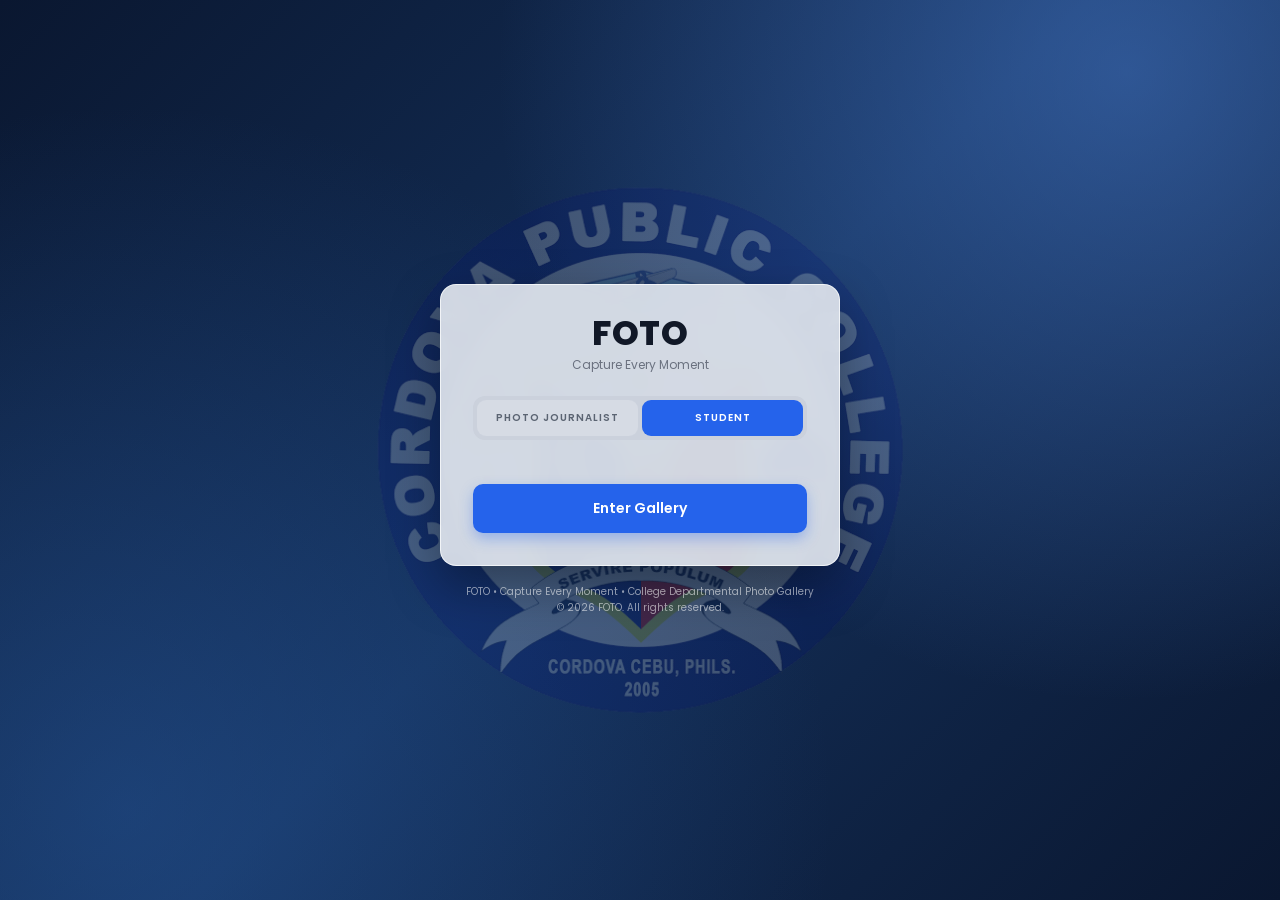
<file: index.html>
<!DOCTYPE html>
<html lang="en">
<head>
  <meta charset="UTF-8">
  <meta name="viewport" content="width=device-width, initial-scale=1">
  <title>FOTO | Login</title>
  <!-- ALL design comes from style.css -->
  <link rel="stylesheet" href="style.css">
</head>
<body>

  <!-- ===== LOGIN CARD ===== -->
  <main class="login-card">

    <!-- Title -->
    <h1 class="brand-title">FOTO</h1>
    <p class="brand-subtitle">Capture Every Moment</p>

    <!-- Tabs -->
    <div class="tabs">
      <button type="button" class="tab-btn" data-target="journalist-panel">Photo Journalist</button>
      <button type="button" class="tab-btn active" data-target="student-panel">Student</button>
    </div>

    <!-- ===== STUDENT TAB (shown first): no password, just a button ===== -->
    <div class="form-panel active" id="student-panel">
      <div class="student-space"></div>
      <!-- PHP: put your Student gallery file name in href="" (example: gallery.php) -->
      <a class="btn-blue" href="">Enter Gallery</a>
    </div>

    <!-- ===== PHOTO JOURNALIST TAB ===== -->
    <!-- PHP: put your login file name in action="" (example: login.php) -->
    <form class="form-panel" id="journalist-panel" action="" method="POST">

      <!-- Username -->
      <div class="input-box">
        <input type="text" name="username" placeholder="Username" required>
      </div>

      <!-- Password (with show/hide eye) -->
      <div class="input-box">
        <input type="password" name="password" id="password" placeholder="Password" required>
        <button type="button" class="eye-btn" id="toggle-password" aria-label="Show or hide password">
          <svg viewBox="0 0 24 24" fill="none" stroke="currentColor" stroke-width="2" stroke-linecap="round" stroke-linejoin="round">
            <path d="M1 12s4-8 11-8 11 8 11 8-4 8-11 8-11-8-11-8z"/>
            <circle cx="12" cy="12" r="3"/>
          </svg>
        </button>
      </div>

      <!-- Forgot Password link (goes to forgot-password.html) -->
      <a class="forgot-link" href="forgot-password.html">Forgot Password</a>

      <!-- Login button -->
      <button type="submit" class="btn-blue">Login</button>

      <!-- Sign up link (goes to signup.html) -->
      <p class="signup-text">Don't have an account? <a href="signup.html">Sign up</a></p>
    </form>

  </main>

  <!-- ===== FOOTER ===== -->
  <footer class="page-footer">
    FOTO • Capture Every Moment • College Departmental Photo Gallery<br>
    © 2026 FOTO. All rights reserved.
  </footer>

  <!-- ===== JAVASCRIPT: tab switching + show/hide password ===== -->
  <script>
    // Switch between tabs
    var tabButtons = document.querySelectorAll('.tab-btn');
    var panels = document.querySelectorAll('.form-panel');

    tabButtons.forEach(function (btn) {
      btn.addEventListener('click', function () {
        tabButtons.forEach(function (b) { b.classList.remove('active'); });
        panels.forEach(function (p) { p.classList.remove('active'); });
        btn.classList.add('active');
        document.getElementById(btn.dataset.target).classList.add('active');
      });
    });

    // Show / hide password
    var passwordInput = document.getElementById('password');
    document.getElementById('toggle-password').addEventListener('click', function () {
      passwordInput.type = (passwordInput.type === 'password') ? 'text' : 'password';
    });
  </script>

</body>
</html>
</file>
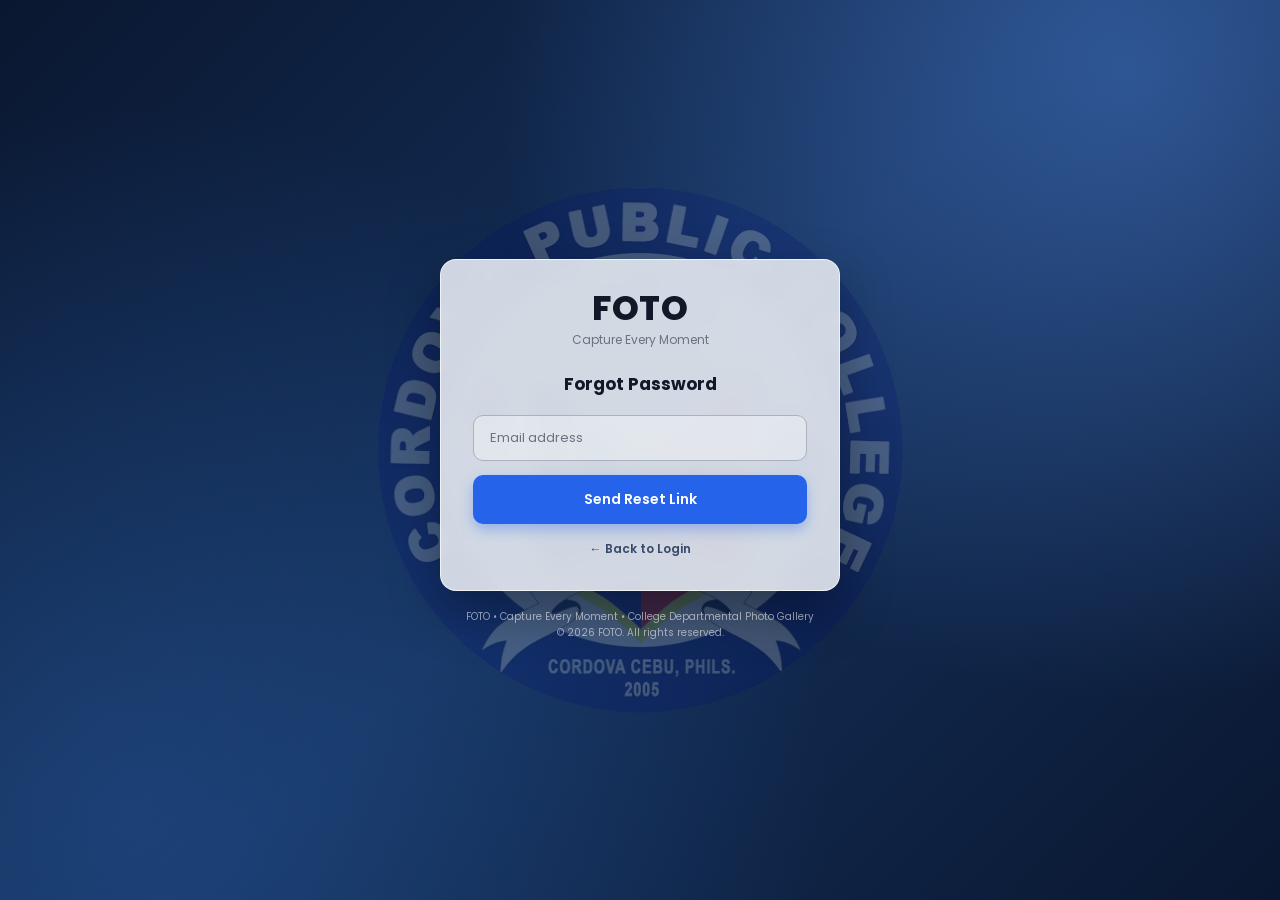
<file: forgot-password.html>
<!DOCTYPE html>
<html lang="en">
<head>
  <meta charset="UTF-8">
  <meta name="viewport" content="wbidth=device-width, initial-scale=1">
  <title>FOTO | Forgot Password</title>
  <!-- ALL design comes from style.css -->
  <link rel="stylesheet" href="style.css">
</head>
<body>

  <!-- ===== FORGOT PASSWORD CARD ===== -->
  <main class="login-card">

    <!-- Title -->
    <h1 class="brand-title">FOTO</h1>
    <p class="brand-subtitle">Capture Every Moment</p>

    <!-- Heading -->
    <h2 class="page-heading">Forgot Password</h2>

    <!-- PHP: put your reset file name in action="" (example: send-reset.php) -->
    <form class="page-form" action="" method="POST">

      <!-- Email address -->
      <div class="input-box">
        <input type="email" name="email" placeholder="Email address" required>
      </div>

      <!-- Send button -->
      <button type="submit" class="btn-blue">Send Reset Link</button>

      <!-- Back to login (goes to index.html) -->
      <a class="back-link" href="index.html">&larr; Back to Login</a>
    </form>

  </main>

  <!-- ===== FOOTER ===== -->
  <footer class="page-footer">
    FOTO • Capture Every Moment • College Departmental Photo Gallery<br>
    © 2026 FOTO. All rights reserved.
  </footer>

</body>
</html>
</file>
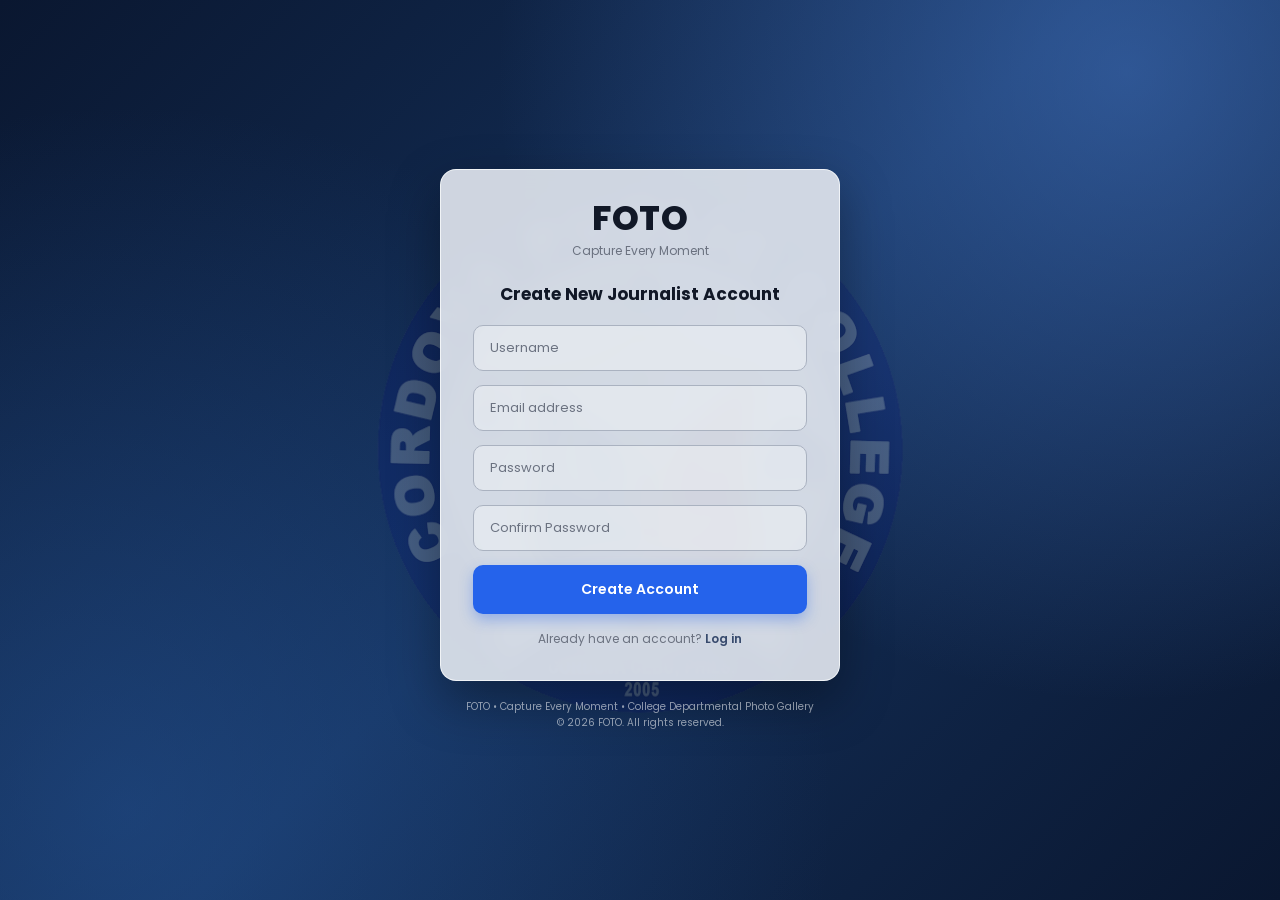
<file: signup.html>
<!DOCTYPE html>
<html lang="en">
<head>
  <meta charset="UTF-8">
  <meta name="viewport" content="width=device-width, initial-scale=1">
  <title>FOTO | Create Account</title>
  <!-- ALL design comes from style.css -->
  <link rel="stylesheet" href="style.css">
</head>
<body>

  <!-- ===== SIGN UP CARD ===== -->
  <main class="login-card">

    <!-- Title -->
    <h1 class="brand-title">FOTO</h1>
    <p class="brand-subtitle">Capture Every Moment</p>

    <!-- Heading -->
    <h2 class="page-heading">Create New Journalist Account</h2>

    <!-- PHP: put your sign-up file name in action="" (example: register.php) -->
    <form class="page-form" action="" method="POST">

      <!-- Username -->
      <div class="input-box">
        <input type="text" name="username" placeholder="Username" required>
      </div>

      <!-- Email -->
      <div class="input-box">
        <input type="email" name="email" placeholder="Email address" required>
      </div>

      <!-- Password -->
      <div class="input-box">
        <input type="password" name="password" placeholder="Password" required>
      </div>

      <!-- Confirm password -->
      <div class="input-box">
        <input type="password" name="confirm_password" placeholder="Confirm Password" required>
      </div>

      <!-- Create button -->
      <button type="submit" class="btn-blue">Create Account</button>

      <!-- Back to login (goes to index.html) -->
      <p class="signup-text">Already have an account? <a href="index.html">Log in</a></p>
    </form>

  </main>

  <!-- ===== FOOTER ===== -->
  <footer class="page-footer">
    FOTO • Capture Every Moment • College Departmental Photo Gallery<br>
    © 2026 FOTO. All rights reserved.
  </footer>

</body>
</html>
</file>
<file: style.css>
/* =====================================================
   FOTO LOGIN SYSTEM - style.css
   ALL design lives in this file (colours, fonts, spacing).
   Used by: index.html, forgot-password.html, signup.html
   ===================================================== */

/* ---------- Font (Poppins) ---------- */
@import url("https://fonts.googleapis.com/css2?family=Poppins:wght@400;500;600;700;800&display=swap");

/* =====================================================
   - COLOURS -   (change these first!)
   ===================================================== */
:root {
  /* Page background */
  --bg-dark:           #0a1730;                  /* darkest blue */
  --bg-mid:            #14305a;                  /* middle blue */
  --bg-glow:           rgba(70, 120, 200, 0.55); /* soft glow top-right */

  /* Card */
  --card-bg:           rgba(222, 227, 236, 0.93);
  --card-border:       rgba(255, 255, 255, 0.7);

  /* Text */
  --text-dark:         #111827;   /* FOTO title, input text */
  --text-grey:         #6b7280;   /* small texts */
  --text-light:        #9ca3af;   /* forgot password, eye icon */
  --link-color:        #374a6d;   /* "Sign up" / "Log in" links */

  /* Blue (active tab + buttons) */
  --blue:              #2563eb;
  --blue-hover:        #3b76f0;   /* button on hover (lighter) */
  --blue-text:         #ffffff;

  /* Tabs + inputs */
  --tab-track:         #cbd1dc;   /* box behind both tabs */
  --tab-inactive:      #d6dbe4;
  --tab-inactive-text: #5b6472;
  --input-bg:          rgba(255, 255, 255, 0.35);
  --input-border:      #aab2c0;

  /* Text under the card */
  --footer-text:       rgba(255, 255, 255, 0.55);
}

/* =====================================================
   - BASIC RESET + PAGE BACKGROUND -
   ===================================================== */
* { box-sizing: border-box; margin: 0; padding: 0; }

body {
  min-height: 100vh;
  display: flex;
  flex-direction: column;
  align-items: center;
  justify-content: center;
  padding: 24px 16px;
  font-family: "Poppins", Arial, sans-serif;
  overflow-x: hidden;
  /* dark blue gradient + soft glow top-right */
  background:
    radial-gradient(circle at 88% 8%, var(--bg-glow), transparent 45%),
    radial-gradient(circle at 10% 90%, rgba(40, 90, 160, 0.45), transparent 50%),
    linear-gradient(135deg, var(--bg-dark) 0%, var(--bg-mid) 50%, var(--bg-dark) 100%);
  background-attachment: fixed;
}

/* =====================================================
   - SCHOOL LOGO (faded, behind the card) -
   Uses logo.png from this folder, so it shows on EVERY page
   (login, student, forgot password, sign up).
   To change it: replace logo.png with another transparent PNG.
   ===================================================== */
body::before {
  content: "";
  position: fixed;
  top: 50%;
  left: 50%;
  width: 525px;               /* logo size - make bigger or smaller here */
  height: 525px;
  max-width: 95vw;
  max-height: 95vw;
  transform: translate(-50%, -50%);
  opacity: 0.2;               /* how faded the logo is (0 = hidden, 1 = solid) */
  pointer-events: none;
  background-image: url("logo.png");
  background-repeat: no-repeat;
  background-position: center;
  background-size: contain;
}

/* =====================================================
   - CARD (the white box in the centre) -
   ===================================================== */
.login-card {
  position: relative;
  z-index: 1;
  width: 100%;
  max-width: 400px;
  padding: 30px 32px 32px;
  background: var(--card-bg);
  border: 1px solid var(--card-border);
  border-radius: 16px;
  box-shadow: 0 20px 50px rgba(0, 0, 0, 0.35);
  backdrop-filter: blur(10px);
}

/* ---------- Title + small text ---------- */
.brand-title {
  text-align: center;
  font-size: 34px;
  font-weight: 800;
  letter-spacing: 0.5px;
  line-height: 1.1;
  color: var(--text-dark);
}
.brand-subtitle {
  text-align: center;
  font-size: 12px;
  color: var(--text-grey);
  margin-top: 4px;
}

/* Heading on forgot-password / signup pages */
.page-heading {
  margin-top: 22px;
  text-align: center;
  font-size: 17px;
  font-weight: 700;
  color: var(--text-dark);
}
.page-note {
  margin-top: 6px;
  text-align: center;
  font-size: 12px;
  color: var(--text-grey);
}

/* =====================================================
   - TABS (Photo Journalist | Student) -
   ===================================================== */
.tabs {
  display: flex;
  gap: 4px;
  margin-top: 22px;
  padding: 4px;
  background: var(--tab-track);
  border-radius: 12px;
}
.tab-btn {
  flex: 1;
  padding: 10px 8px;
  border: none;
  border-radius: 9px;
  background: var(--tab-inactive);
  color: var(--tab-inactive-text);
  font-family: inherit;
  font-size: 10px;
  font-weight: 600;
  letter-spacing: 1px;
  text-transform: uppercase;
  cursor: pointer;
  transition: background 0.25s ease, color 0.25s ease;
}
.tab-btn.active {                 /* the selected tab */
  background: var(--blue);
  color: var(--blue-text);
}

/* =====================================================
   - FORM PANELS (only the active one is visible) -
   ===================================================== */
.form-panel { display: none; margin-top: 18px; }
.form-panel.active { display: block; animation: fadeIn 0.3s ease; }
@keyframes fadeIn { from { opacity: 0; } to { opacity: 1; } }

/* Empty space where the Student password used to be */
.student-space { height: 26px; }

/* Form on forgot-password / signup pages */
.page-form { margin-top: 18px; }

/* =====================================================
   - INPUT FIELDS -
   ===================================================== */
.input-box {
  position: relative;
  margin-bottom: 14px;
}
.input-box input {
  width: 100%;
  height: 46px;
  padding: 0 44px 0 16px;
  background: var(--input-bg);
  border: 1px solid var(--input-border);
  border-radius: 10px;
  font-family: inherit;
  font-size: 13px;
  color: var(--text-dark);
  outline: none;
  transition: border-color 0.2s ease;
}
.input-box input::placeholder { color: var(--text-grey); }
.input-box input:focus { border-color: var(--blue); }

/* Eye icon inside the password box */
.eye-btn {
  position: absolute;
  top: 50%;
  right: 12px;
  transform: translateY(-50%);
  width: 24px;
  height: 24px;
  display: flex;
  align-items: center;
  justify-content: center;
  background: none;
  border: none;
  color: var(--text-light);
  cursor: pointer;
}
.eye-btn svg { width: 18px; height: 18px; }

/* =====================================================
   - BUTTONS (Login, Enter Gallery, Send Reset Link, Create Account) -
   ===================================================== */
.btn-blue {
  display: block;
  width: 100%;
  padding: 14px;
  border: none;
  border-radius: 10px;
  background: var(--blue);
  color: var(--blue-text);
  font-family: inherit;
  font-size: 14px;
  font-weight: 600;
  text-align: center;
  text-decoration: none;
  cursor: pointer;
  box-shadow: 0 6px 14px rgba(37, 99, 235, 0.35);
  transition: background 0.2s ease;
}
.btn-blue:hover { background: var(--blue-hover); }   /* hover = slightly lighter */

/* =====================================================
   - LINKS -
   ===================================================== */
/* "Forgot Password" (small, left-aligned) */
.forgot-link {
  display: inline-block;
  margin: -4px 0 16px;
  font-size: 12px;
  color: var(--text-light);
  text-decoration: none;
}
.forgot-link:hover { color: var(--text-grey); text-decoration: underline; }

/* "Don't have an account? Sign up" and "Already have an account? Log in" */
.signup-text {
  margin-top: 16px;
  text-align: center;
  font-size: 12px;
  color: var(--text-grey);
}
.signup-text a {
  color: var(--link-color);
  font-weight: 600;
  text-decoration: none;
}
.signup-text a:hover { text-decoration: underline; }  /* underline on hover */

/* "<- Back to Login" */
.back-link {
  display: block;
  margin-top: 16px;
  text-align: center;
  font-size: 12px;
  font-weight: 600;
  color: var(--link-color);
  text-decoration: none;
}
.back-link:hover { text-decoration: underline; }

/* =====================================================
   - FOOTER (small text under the card) -
   ===================================================== */
.page-footer {
  position: relative;
  z-index: 1;
  margin-top: 18px;
  text-align: center;
  font-size: 10px;
  line-height: 1.6;
  color: var(--footer-text);
}
</file>
